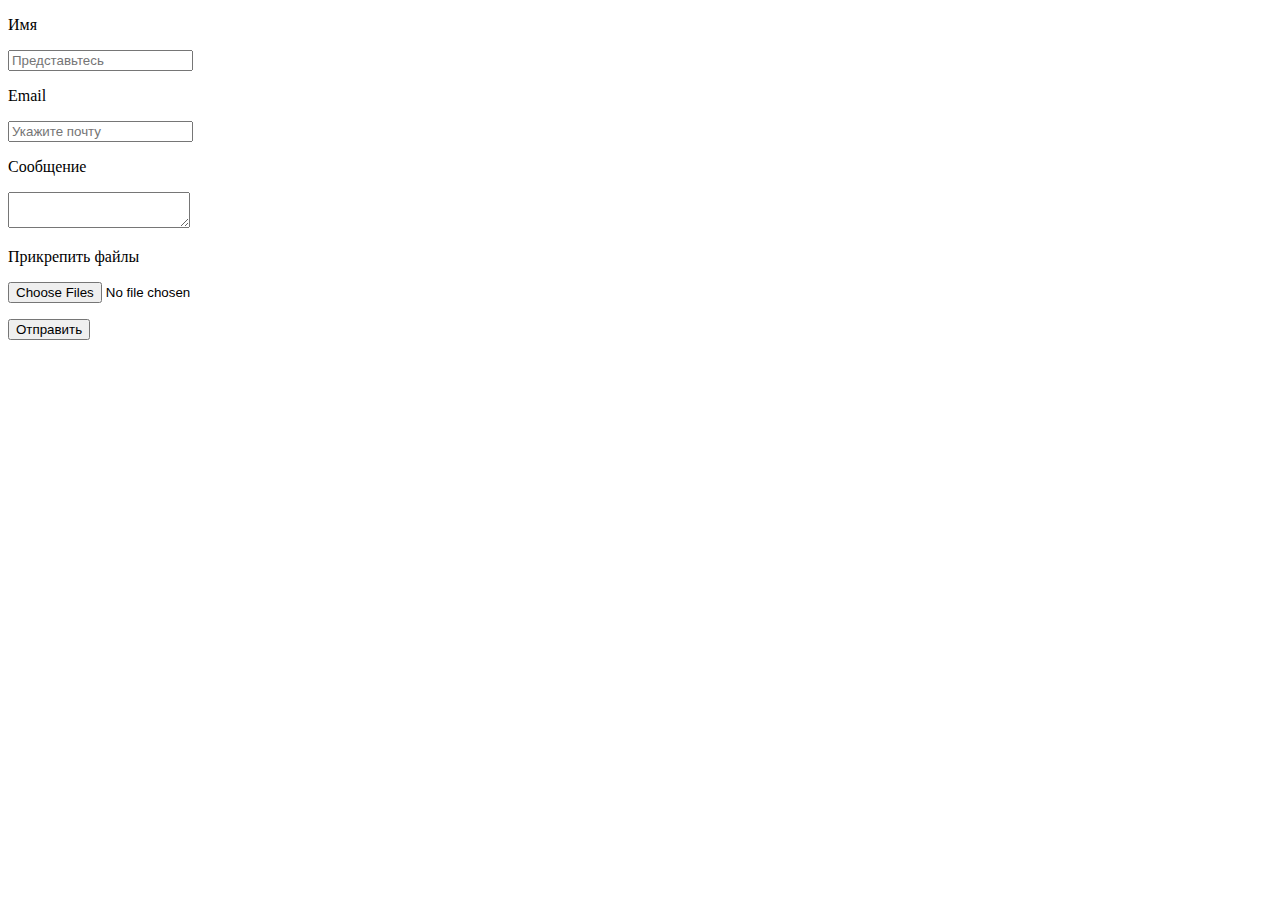
<file: mailer/index.html>
<!DOCTYPE html>
<html lang="ru">
<head>
	<meta charset="UTF-8">
	<title>PHPMAILER</title>
</head>
<body>
<!--<h2><a href="https://medium.com/@shpaginkirill/вменяемая-инструкция-к-phpmailer-отправка-писем-и-файлов-на-почту-b462f8ff9b5c">Вменяемая инструкция к PHPMailer “Отправка писем и файлов на почту”</a></h2>-->
<form enctype="multipart/form-data" method="post" id="form" onsubmit="send(event, 'send.php')">
 	<p>Имя</p>
 	<input placeholder="Представьтесь" name="name" type="text" >
 	<p>Email</p>
 	<input placeholder="Укажите почту" name="email" type="text" >
 	<p>Сообщение</p>
 	<textarea name="text"></textarea>
 	<p>Прикрепить файлы</p>
 	<input type="file" name="myfile[]" multiple id="myfile">
 	<p><input value="Отправить" type="submit"></p>
</form>
</body>
<script>
function send(event, php){
console.log("Отправка запроса");
event.preventDefault ? event.preventDefault() : event.returnValue = false;
var req = new XMLHttpRequest();
req.open('POST', php, true);
req.onload = function() {
	if (req.status >= 200 && req.status < 400) {
		json = JSON.parse(this.response); // Ебанный internet explorer 11
    	console.log(json);
        
    	// ЗДЕСЬ УКАЗЫВАЕМ ДЕЙСТВИЯ В СЛУЧАЕ УСПЕХА ИЛИ НЕУДАЧИ
    	if (json.result == "success") {
    		// Если сообщение отправлено
    		alert("Сообщение отправлено");
    	} else {
    		// Если произошла ошибка
    		alert("Ошибка. Сообщение не отправлено");
    	}
    // Если не удалось связаться с php файлом
    } else {alert("Ошибка сервера. Номер: "+req.status);}}; 

// Если не удалось отправить запрос. Стоит блок на хостинге
req.onerror = function() {alert("Ошибка отправки запроса");};
req.send(new FormData(event.target));
}
</script>
</html>
</file>
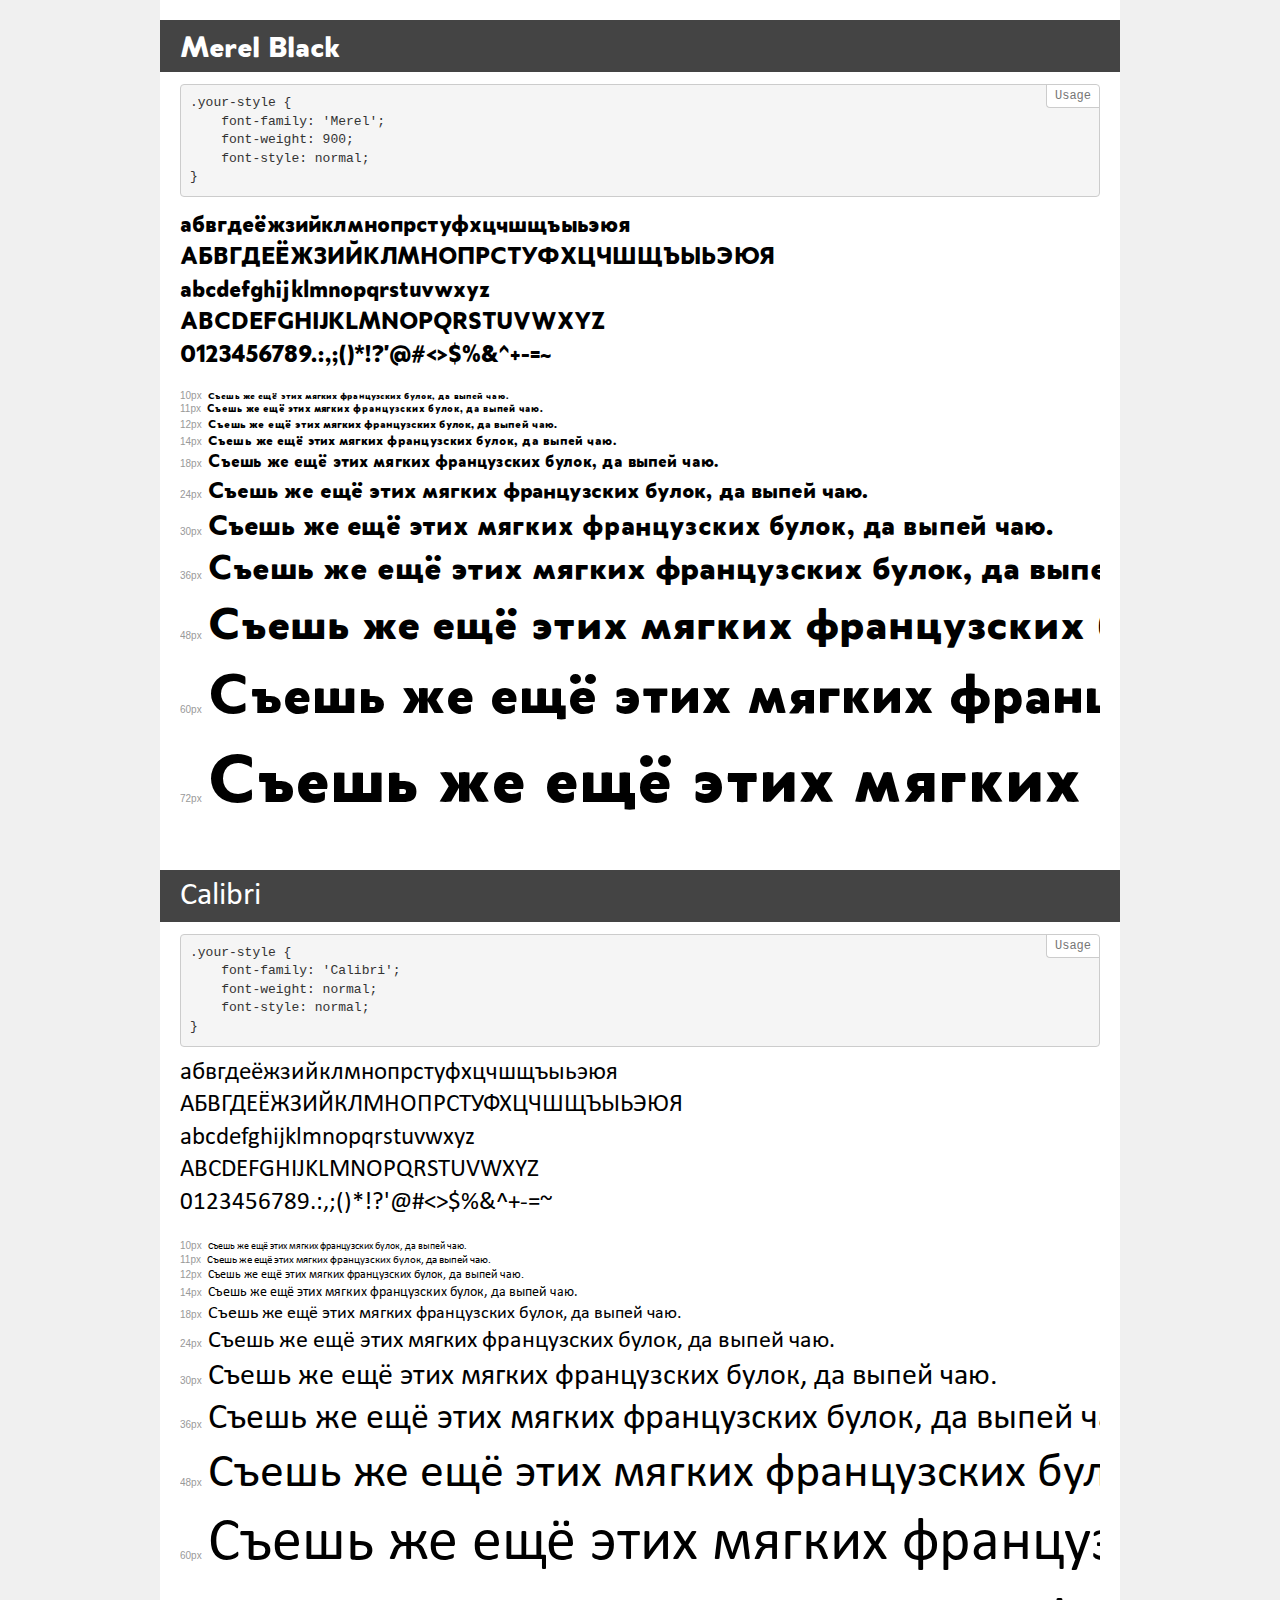
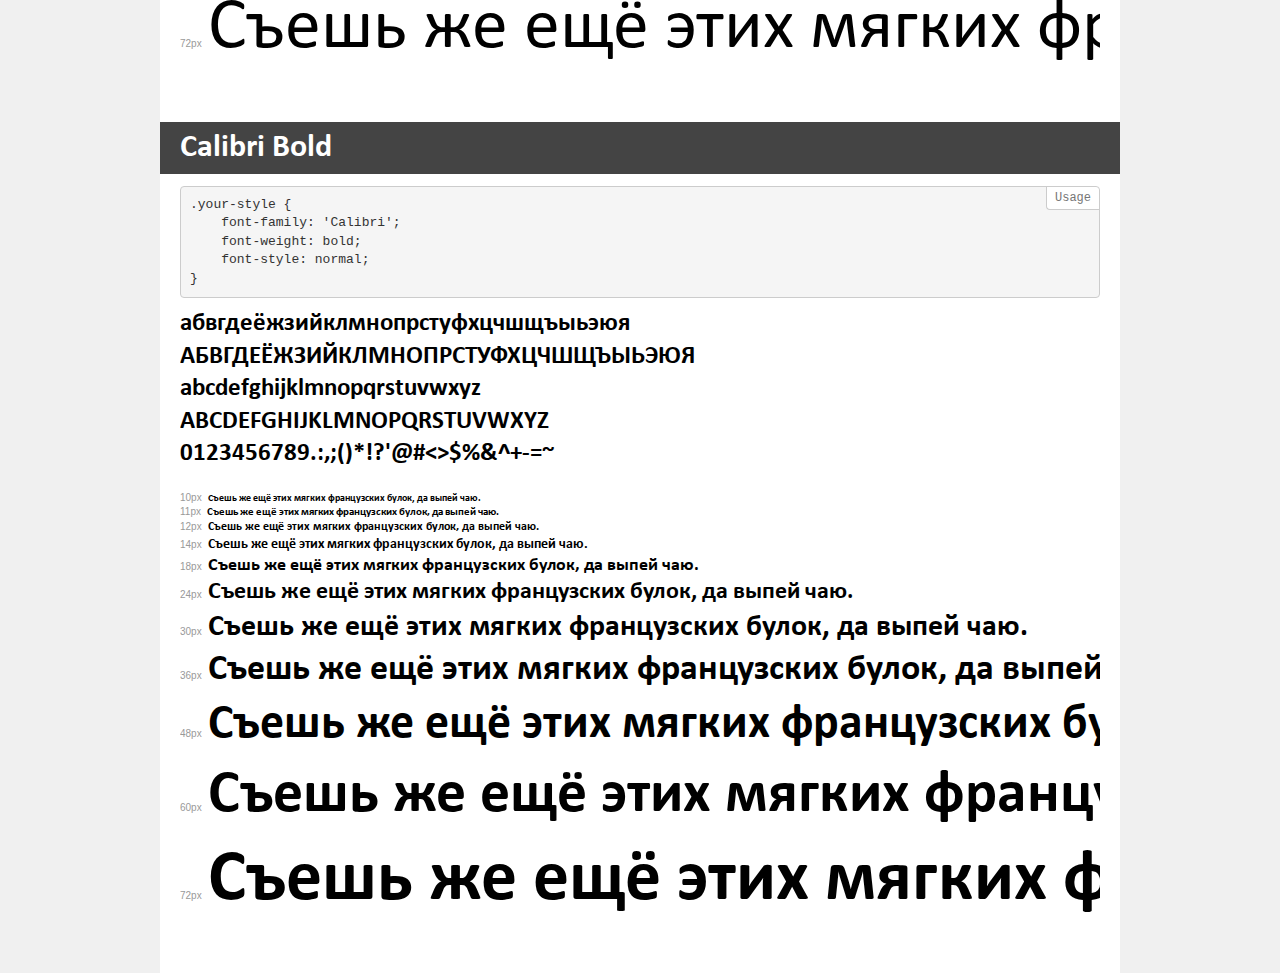
<file: fonts/demo.html>
<!DOCTYPE html>
<html lang="en">
<head>
    <meta charset="utf-8">
    <meta http-equiv="X-UA-Compatible" content="IE=edge">
    <meta name="viewport" content="width=device-width, initial-scale=1">
    <meta name="robots" content="noindex, noarchive">
    <meta name="format-detection" content="telephone=no">
    <title>Transfonter demo</title>
    <link href="stylesheet.css" rel="stylesheet">
    <style>
        /*
        http://meyerweb.com/eric/tools/css/reset/
        v2.0 | 20110126
        License: none (public domain)
        */
        html, body, div, span, applet, object, iframe,
        h1, h2, h3, h4, h5, h6, p, blockquote, pre,
        a, abbr, acronym, address, big, cite, code,
        del, dfn, em, img, ins, kbd, q, s, samp,
        small, strike, strong, sub, sup, tt, var,
        b, u, i, center,
        dl, dt, dd, ol, ul, li,
        fieldset, form, label, legend,
        table, caption, tbody, tfoot, thead, tr, th, td,
        article, aside, canvas, details, embed,
        figure, figcaption, footer, header, hgroup,
        menu, nav, output, ruby, section, summary,
        time, mark, audio, video {
            margin: 0;
            padding: 0;
            border: 0;
            font-size: 100%;
            font: inherit;
            vertical-align: baseline;
        }
        /* HTML5 display-role reset for older browsers */
        article, aside, details, figcaption, figure,
        footer, header, hgroup, menu, nav, section {
            display: block;
        }
        body {
            line-height: 1;
        }
        ol, ul {
            list-style: none;
        }
        blockquote, q {
            quotes: none;
        }
        blockquote:before, blockquote:after,
        q:before, q:after {
            content: '';
            content: none;
        }
        table {
            border-collapse: collapse;
            border-spacing: 0;
        }
        /* demo styles */
        body {
            background: #f0f0f0;
            color: #000;
        }
        .page {
            background: #fff;
            width: 920px;
            margin: 0 auto;
            padding: 20px 20px 0 20px;
            overflow: hidden;
        }
        .font-container {
            overflow-x: auto;
            overflow-y: hidden;
            margin-bottom: 40px;
            line-height: 1.3;
            white-space: nowrap;
            padding-bottom: 5px;
        }
        h1 {
            position: relative;
            background: #444;
            font-size: 32px;
            color: #fff;
            padding: 10px 20px;
            margin: 0 -20px 12px -20px;
        }
        .letters {
            font-size: 25px;
            margin-bottom: 20px;
        }
        .s10:before {
            content: '10px';
        }
        .s11:before {
            content: '11px';
        }
        .s12:before {
            content: '12px';
        }
        .s14:before {
            content: '14px';
        }
        .s18:before {
            content: '18px';
        }
        .s24:before {
            content: '24px';
        }
        .s30:before {
            content: '30px';
        }
        .s36:before {
            content: '36px';
        }
        .s48:before {
            content: '48px';
        }
        .s60:before {
            content: '60px';
        }
        .s72:before {
            content: '72px';
        }
        .s10:before, .s11:before, .s12:before, .s14:before,
        .s18:before, .s24:before, .s30:before, .s36:before,
        .s48:before, .s60:before, .s72:before {
            font-family: Arial, sans-serif;
            font-size: 10px;
            font-weight: normal;
            font-style: normal;
            color: #999;
            padding-right: 6px;
        }
        pre {
            display: block;
            position: relative;
            padding: 9px;
            margin: 0 0 10px;
            font-family: Monaco, Menlo, Consolas, "Courier New", monospace;
            font-size: 13px;
            line-height: 1.428571429;
            color: #333;
            font-weight: normal;
            font-style: normal;
            background-color: #f5f5f5;
            border: 1px solid #ccc;
            overflow-x: auto;
            border-radius: 4px;
        }
        pre:after {
            display: block;
            position: absolute;
            right: 0;
            top: 0;
            content: 'Usage';
            line-height: 1;
            padding: 5px 8px;
            font-size: 12px;
            color: #767676;
            background-color: #fff;
            border: 1px solid #ccc;
            border-right: none;
            border-top: none;
            border-radius: 0 4px 0 4px;
            z-index: 10;
        }
        /* responsive */
        @media (max-width: 959px) {
            .page {
                width: auto;
                margin: 0;
            }
        }
    </style>
</head>
<body>
<div class="page">
    <div class="demo">
        <h1 style="font-family: 'Merel'; font-weight: 900; font-style: normal;">Merel Black</h1>
        <pre>.your-style {
    font-family: 'Merel';
    font-weight: 900;
    font-style: normal;
}</pre>
        <div class="font-container" style="font-family: 'Merel'; font-weight: 900; font-style: normal;">
            <p class="letters">
                абвгдеёжзийклмнопрстуфхцчшщъыьэюя<br>
АБВГДЕЁЖЗИЙКЛМНОПРСТУФХЦЧШЩЪЫЬЭЮЯ<br>
abcdefghijklmnopqrstuvwxyz<br>
ABCDEFGHIJKLMNOPQRSTUVWXYZ<br>
                0123456789.:,;()*!?'@#<>$%&^+-=~
            </p>
            <p class="s10" style="font-size: 10px;">Съешь же ещё этих мягких французских булок, да выпей чаю.</p>
            <p class="s11" style="font-size: 11px;">Съешь же ещё этих мягких французских булок, да выпей чаю.</p>
            <p class="s12" style="font-size: 12px;">Съешь же ещё этих мягких французских булок, да выпей чаю.</p>
            <p class="s14" style="font-size: 14px;">Съешь же ещё этих мягких французских булок, да выпей чаю.</p>
            <p class="s18" style="font-size: 18px;">Съешь же ещё этих мягких французских булок, да выпей чаю.</p>
            <p class="s24" style="font-size: 24px;">Съешь же ещё этих мягких французских булок, да выпей чаю.</p>
            <p class="s30" style="font-size: 30px;">Съешь же ещё этих мягких французских булок, да выпей чаю.</p>
            <p class="s36" style="font-size: 36px;">Съешь же ещё этих мягких французских булок, да выпей чаю.</p>
            <p class="s48" style="font-size: 48px;">Съешь же ещё этих мягких французских булок, да выпей чаю.</p>
            <p class="s60" style="font-size: 60px;">Съешь же ещё этих мягких французских булок, да выпей чаю.</p>
            <p class="s72" style="font-size: 72px;">Съешь же ещё этих мягких французских булок, да выпей чаю.</p>
        </div>
    </div>
    <div class="demo">
        <h1 style="font-family: 'Calibri'; font-weight: normal; font-style: normal;">Calibri</h1>
        <pre>.your-style {
    font-family: 'Calibri';
    font-weight: normal;
    font-style: normal;
}</pre>
        <div class="font-container" style="font-family: 'Calibri'; font-weight: normal; font-style: normal;">
            <p class="letters">
                абвгдеёжзийклмнопрстуфхцчшщъыьэюя<br>
АБВГДЕЁЖЗИЙКЛМНОПРСТУФХЦЧШЩЪЫЬЭЮЯ<br>
abcdefghijklmnopqrstuvwxyz<br>
ABCDEFGHIJKLMNOPQRSTUVWXYZ<br>
                0123456789.:,;()*!?'@#<>$%&^+-=~
            </p>
            <p class="s10" style="font-size: 10px;">Съешь же ещё этих мягких французских булок, да выпей чаю.</p>
            <p class="s11" style="font-size: 11px;">Съешь же ещё этих мягких французских булок, да выпей чаю.</p>
            <p class="s12" style="font-size: 12px;">Съешь же ещё этих мягких французских булок, да выпей чаю.</p>
            <p class="s14" style="font-size: 14px;">Съешь же ещё этих мягких французских булок, да выпей чаю.</p>
            <p class="s18" style="font-size: 18px;">Съешь же ещё этих мягких французских булок, да выпей чаю.</p>
            <p class="s24" style="font-size: 24px;">Съешь же ещё этих мягких французских булок, да выпей чаю.</p>
            <p class="s30" style="font-size: 30px;">Съешь же ещё этих мягких французских булок, да выпей чаю.</p>
            <p class="s36" style="font-size: 36px;">Съешь же ещё этих мягких французских булок, да выпей чаю.</p>
            <p class="s48" style="font-size: 48px;">Съешь же ещё этих мягких французских булок, да выпей чаю.</p>
            <p class="s60" style="font-size: 60px;">Съешь же ещё этих мягких французских булок, да выпей чаю.</p>
            <p class="s72" style="font-size: 72px;">Съешь же ещё этих мягких французских булок, да выпей чаю.</p>
        </div>
    </div>
    <div class="demo">
        <h1 style="font-family: 'Calibri'; font-weight: bold; font-style: normal;">Calibri Bold</h1>
        <pre>.your-style {
    font-family: 'Calibri';
    font-weight: bold;
    font-style: normal;
}</pre>
        <div class="font-container" style="font-family: 'Calibri'; font-weight: bold; font-style: normal;">
            <p class="letters">
                абвгдеёжзийклмнопрстуфхцчшщъыьэюя<br>
АБВГДЕЁЖЗИЙКЛМНОПРСТУФХЦЧШЩЪЫЬЭЮЯ<br>
abcdefghijklmnopqrstuvwxyz<br>
ABCDEFGHIJKLMNOPQRSTUVWXYZ<br>
                0123456789.:,;()*!?'@#<>$%&^+-=~
            </p>
            <p class="s10" style="font-size: 10px;">Съешь же ещё этих мягких французских булок, да выпей чаю.</p>
            <p class="s11" style="font-size: 11px;">Съешь же ещё этих мягких французских булок, да выпей чаю.</p>
            <p class="s12" style="font-size: 12px;">Съешь же ещё этих мягких французских булок, да выпей чаю.</p>
            <p class="s14" style="font-size: 14px;">Съешь же ещё этих мягких французских булок, да выпей чаю.</p>
            <p class="s18" style="font-size: 18px;">Съешь же ещё этих мягких французских булок, да выпей чаю.</p>
            <p class="s24" style="font-size: 24px;">Съешь же ещё этих мягких французских булок, да выпей чаю.</p>
            <p class="s30" style="font-size: 30px;">Съешь же ещё этих мягких французских булок, да выпей чаю.</p>
            <p class="s36" style="font-size: 36px;">Съешь же ещё этих мягких французских булок, да выпей чаю.</p>
            <p class="s48" style="font-size: 48px;">Съешь же ещё этих мягких французских булок, да выпей чаю.</p>
            <p class="s60" style="font-size: 60px;">Съешь же ещё этих мягких французских булок, да выпей чаю.</p>
            <p class="s72" style="font-size: 72px;">Съешь же ещё этих мягких французских булок, да выпей чаю.</p>
        </div>
    </div>
</div>
</body>
</html>
</file>
<file: fonts/stylesheet.css>
@font-face {
    font-family: 'Merel';
    src: url('Merel-Black.eot');
    src: url('Merel-Black.eot?#iefix') format('embedded-opentype'),
        url('Merel-Black.woff2') format('woff2'),
        url('Merel-Black.woff') format('woff'),
        url('Merel-Black.ttf') format('truetype');
    font-weight: 900;
    font-style: normal;
    font-display: swap;
}

@font-face {
    font-family: 'Calibri';
    src: url('Calibri.eot');
    src: url('Calibri.eot?#iefix') format('embedded-opentype'),
        url('Calibri.woff2') format('woff2'),
        url('Calibri.woff') format('woff'),
        url('Calibri.ttf') format('truetype');
    font-weight: normal;
    font-style: normal;
    font-display: swap;
}

@font-face {
    font-family: 'Calibri';
    src: url('Calibri-Bold.eot');
    src: url('Calibri-Bold.eot?#iefix') format('embedded-opentype'),
        url('Calibri-Bold.woff2') format('woff2'),
        url('Calibri-Bold.woff') format('woff'),
        url('Calibri-Bold.ttf') format('truetype');
    font-weight: bold;
    font-style: normal;
    font-display: swap;
}
</file>
